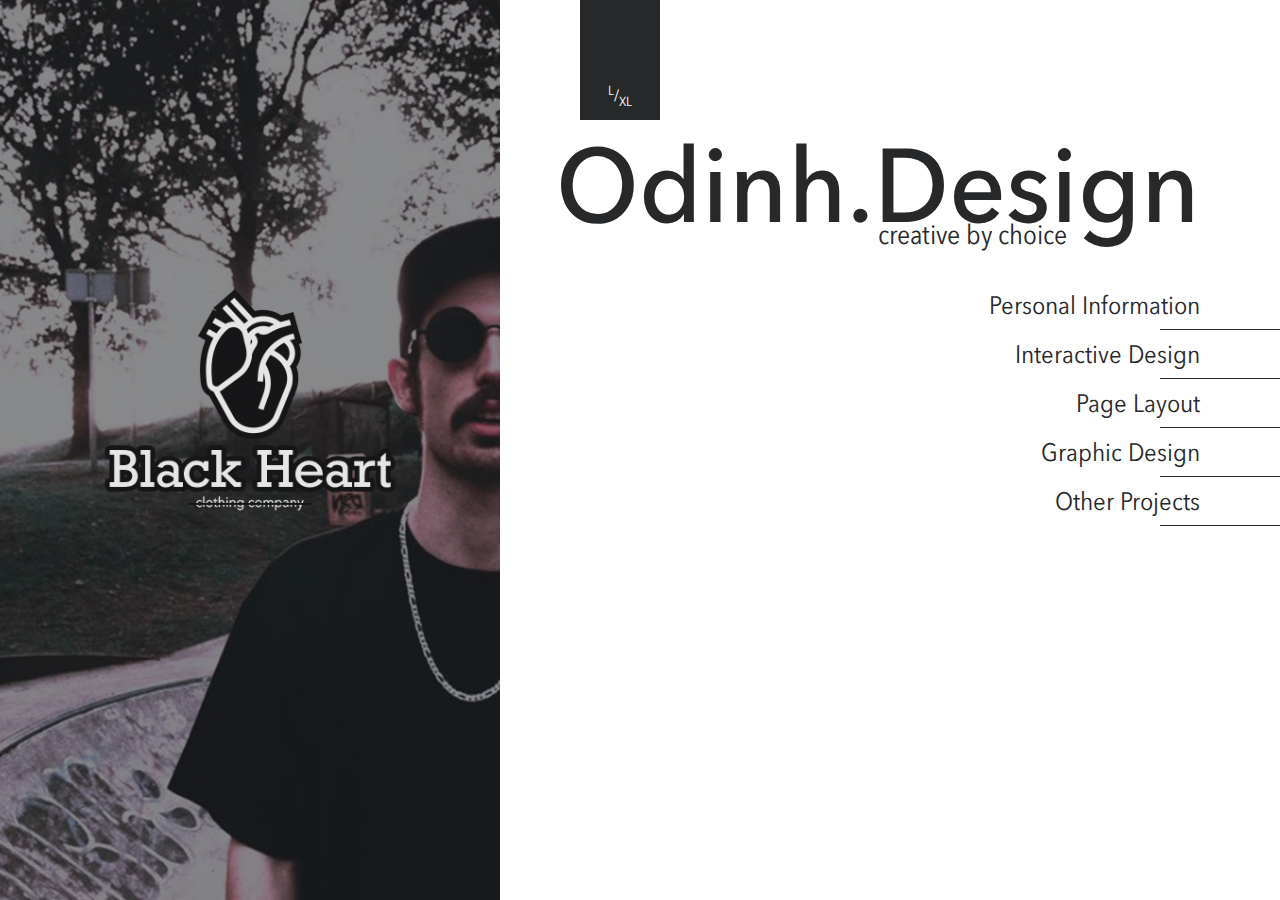
<file: index.html>
<!DOCTYPE html>
<!--                                   -->
<!-- the design and the functionallity -->
<!-- of this website is copyright of   -->
<!-- Odinn Hullekes @ Odinh.Design     -->
<!-- E-mail   :  Info@Odinh.Design     -->
<!-- Website  :  Odinh.design          -->
<!--                                   -->

<html lang="eng">

<!--TODO move the begin to a separate file-->

<head>
    <meta charset="UTF-8">

    <link rel="apple-touch-icon" sizes="180x180" href="favico/apple-touch-icon.png">
    <link rel="icon" type="image/png" sizes="32x32" href="favico/favicon-32x32.png">
    <link rel="icon" type="image/png" sizes="16x16" href="favico/favicon-16x16.png">
    <link rel="manifest" href="favico/site.webmanifest">
    <link rel="mask-icon" href="favico/safari-pinned-tab.svg" color="#27282a">
    <link rel="shortcut icon" href="favico/favicon.ico">

    <meta name="msapplication-TileColor" content="#ff0000">
    <meta name="msapplication-config" content="favico/browserconfig.xml">
    <meta name="theme-color" content="#ffffff">

    <!--NOTE possible animation for page transfer-->
    <!--<link rel="stylesheet" href="css/animations.css">-->
    <link rel="stylesheet" href="css/style.css">

    <script src="json/index.js"></script>
    <script src="js/main.js"></script>

    <title>Odin.Design</title>
</head>

<body onload="initialize()">
    <aside id="side">
        <div id="carousel">
        </div>
    </aside>
    <main id="main" name="main-page" class="h100">
        <div id="mark"> <sup>L</sup>/<sub>XL</sub></div>

        <h1 id="title">
            <a href="#">Odinh.Design</a>
            <sub id="subtitle">creative by choice</sub>
        </h1>
        <nav>

            <ul id="menu">
            </ul>
        </nav>
    </main>
    <!--TODO move end of file to separate file-->
</body>

</html>
</file>
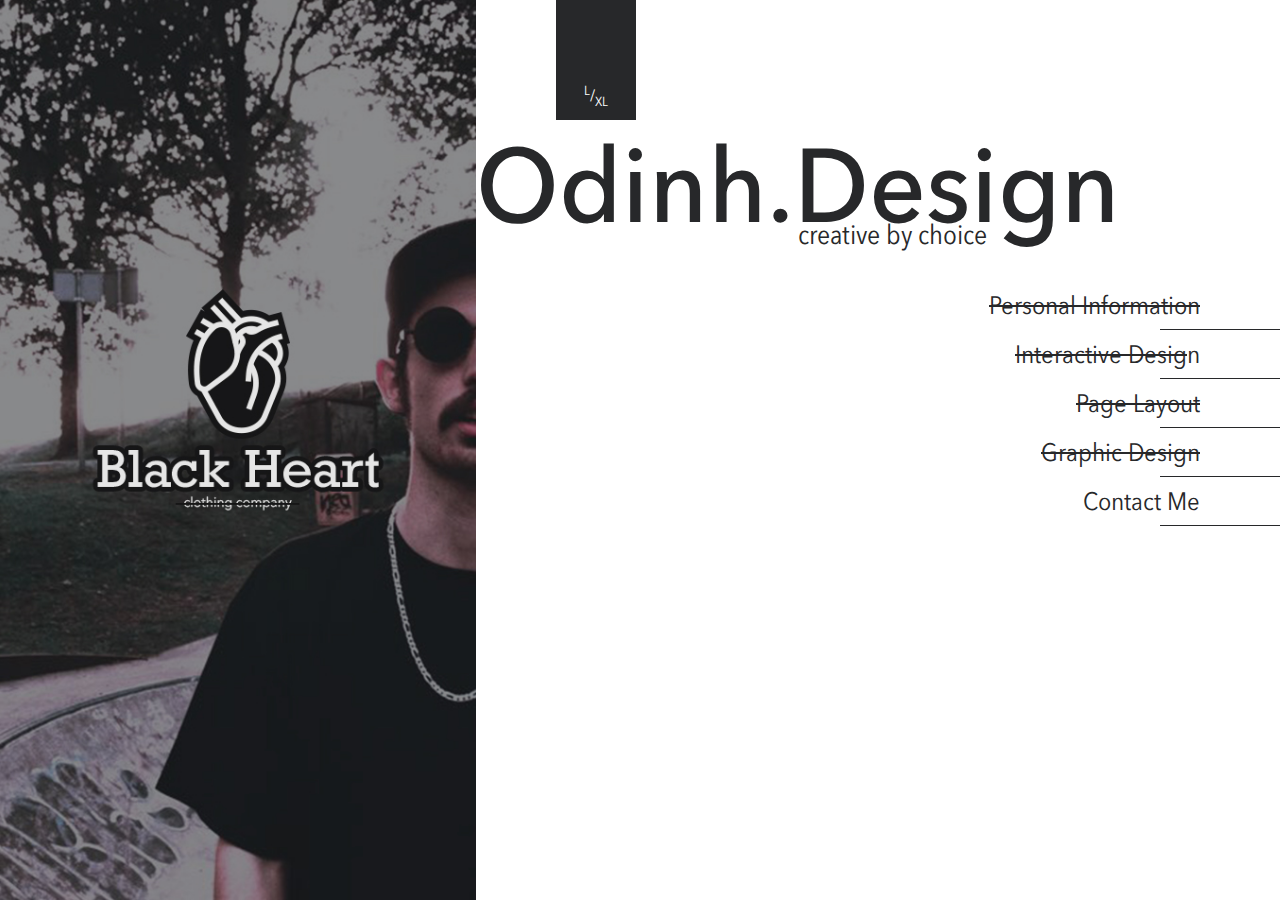
<file: website/index.html>
<!DOCTYPE html>
<!--                                   -->
<!-- the design and the functionallity -->
<!-- of this website is copyright of   -->
<!-- Odinn Hullekes @ Odinh.Design     -->
<!-- E-mail   :  Info@Odinh.Design     -->
<!-- Website  :  Odinh.design          -->
<!--                                   -->

<html lang="eng">

<!--TODO move the begin to a separate file-->

<head>
    <meta charset="UTF-8">
    <meta name="viewport" content="width=device-width, initial-scale=1, maximum-scale=1, user-scalable=no, minimal-ui">

    <link rel="apple-touch-icon" sizes="180x180" href="favico/apple-touch-icon.png">
    <link rel="icon" type="image/png" sizes="32x32" href="favico/favicon-32x32.png">
    <link rel="icon" type="image/png" sizes="16x16" href="favico/favicon-16x16.png">
    <link rel="manifest" href="favico/site.webmanifest">
    <link rel="mask-icon" href="favico/safari-pinned-tab.svg" color="#27282a">
    <link rel="shortcut icon" href="favico/favicon.ico">


    <meta name="msapplication-TileColor" content="#ff0000">
    <meta name="msapplication-config" content="favico/browserconfig.xml">
    <meta name="theme-color" content="#ffffff">

    <!--NOTE possible animation for page transfer-->
    <!--<link rel="stylesheet" href="css/animations.css">-->
    <link rel="stylesheet" href="css/mobile.css">
    <link rel="stylesheet" href="css/style.css">


    <script src="json/index.js"></script>
    <script src="js/main.js"></script>

    <title>Odin.Design</title>
</head>

<body onload="initialize()">
    <aside id="side">
        <div id="carousel">
        </div>
    </aside>
    <main id="main" name="main-page" class="h100">
        <div id="mark"> <sup>L</sup>/<sub>XL</sub></div>

        <h1 id="title">
            <a href="#">Odinh.Design</a>
            <sub id="subtitle">creative by choice</sub>
        </h1>
        <nav>

            <ul id="menu">
            </ul>
        </nav>
    </main>
    <!--TODO move end of file to separate file-->
</body>

</html>
</file>
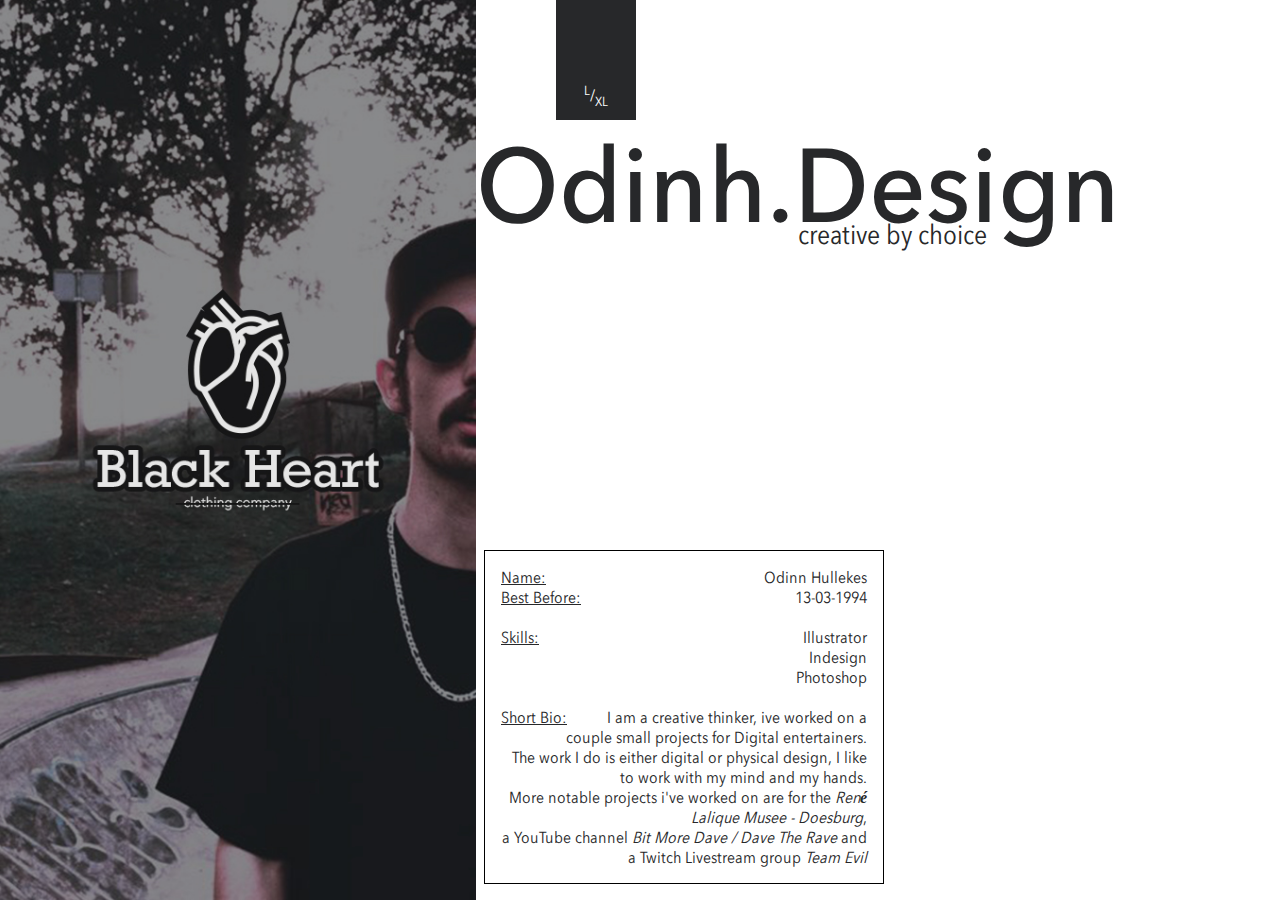
<file: website/personal-information.html>
<!DOCTYPE html>
<!--                                   -->
<!-- the design and the functionallity -->
<!-- of this website is copyright of   -->
<!-- Odinn Hullekes @ Odinh.Design     -->
<!-- E-mail   :  Info@Odinh.Design     -->
<!-- Website  :  Odinh.design          -->
<!--                                   -->

<html lang="eng">

<!--TODO move the begin to a separate file-->

<head>
    <meta charset="UTF-8">
    <meta name="viewport" content="width=device-width, initial-scale=1, maximum-scale=1, user-scalable=no, minimal-ui">

    <link rel="apple-touch-icon" sizes="180x180" href="favico/apple-touch-icon.png">
    <link rel="icon" type="image/png" sizes="32x32" href="favico/favicon-32x32.png">
    <link rel="icon" type="image/png" sizes="16x16" href="favico/favicon-16x16.png">
    <link rel="manifest" href="favico/site.webmanifest">
    <link rel="mask-icon" href="favico/safari-pinned-tab.svg" color="#27282a">
    <link rel="shortcut icon" href="favico/favicon.ico">

    <meta name="msapplication-TileColor" content="#ff0000">
    <meta name="msapplication-config" content="favico/browserconfig.xml">
    <meta name="theme-color" content="#ffffff">

    <!--NOTE possible animation for page transfer-->
    <!--<link rel="stylesheet" href="css/animations.css">-->
    <link rel="stylesheet" href="css/mobile.css">
    <link rel="stylesheet" href="css/style.css">

    <script src="json/index.js"></script>

    <title>Personal info - Odin.Design</title>
</head>

<body onload="">

    <aside id="side">
        <img class="carousel-image" src="images/carousel/blackheart.jpg">
    </aside>
    <main id="main" name="main-page" class="h100">
        <div id="mark"> <sup>L</sup>/<sub>XL</sub></div>

        <h1 id="title">
            <a href="/index.html">Odinh.Design</a>
            <sub id="subtitle">creative by choice</sub>
        </h1>
        <ul id="personal-information">
            <li>
                <span class="left-li">Name:</span>
                <span class="right-li">Odinn Hullekes</span>
            </li>
            <li>
                <span class="left-li">Best Before:</span>
                <span class="right-li">13-03-1994</span>
            </li>
            <li><br></li>
            <li>
                <span class="left-li">Skills:</span>
                <span class="right-li">Illustrator</span>
            </li>
            <li>
                <span class="right-li">Indesign</span>
            </li>
            <li>
                <span class="right-li">Photoshop</span>
            </li>
            <li><br></li>
            <li>
                <span class="left-li">Short Bio:</span>
                <span class="right-li">
                    I am a creative thinker, ive worked on a couple small projects for Digital entertainers.
                    <br> The work I do is either digital or physical design, I like to work with my mind and my hands.
                    <br> More notable projects i've worked on are for the <i>René Lalique Musee - Doesburg</i>,
                    <br> a YouTube channel <i>Bit More Dave / Dave The Rave</i> and a Twitch Livestream group <i>Team Evil</i>
                </span>
            </li>

        </ul>
    </main>
    <script>
        var currentTime = new Date();
        var month = currentTime.getMonth() + 1;
        var year = currentTime.getFullYear();
        if (month < 3) {
            year -= 1;
        }
        document.getElementById("age").innerHTML = "Age: " + (year - 1994);
    </script>
</body>
</html>
</file>
<file: css/animations.css>
@keyframes sidehide {
    to {
        flex: .01;
        flex: .00001;
    }
}

@keyframes sideshow {
    to {
        flex: .00001;
        flex: .43;
    }
}
</file>
<file: css/style.css>
/*-------------------------------------
/* the design and the functionallity
/* of this website is copyright of
/* Odinn Hullekes @ Odinh.Design
/* E-mail   :  Info@Odinh.Design
/* Website  :  Odinh.design
/*-----------------------------------*/

/*----- default styling -----*/

@font-face {
    font-family: Avenir;
    src: url('../fonts/Avenir.ttf');
}

* {
    box-sizing: border-box;
    margin: 0;
    padding: 0;
}

body {
    font-family: Avenir;
    color: #27282a;
    display: -webkit-flex;
    display: flex;
    font-variation-settings: 'wght' 100, 'wdth' 88.6799;
}

/*-----          -----*/

/*----- carousel -----*/

#side {
    overflow: hidden;
    -webkit-flex: .43;
    -ms-flex: .43;
    flex: .43;
    height: 100vh;
}

#carousel {
    width: 100%;
    transition: margin .6s;
}

.carousel-element {
    height: 100vh;
    width: 100%;
}

.carousel-image {
    height: 100%;
    width: 100%;
    object-fit: cover;
}

/*-----      -----*/

/*----- main -----*/

#main {
    -webkit-flex: .67;
    -ms-flex: .67;
    flex: .67;
    position: relative;
    padding-top: 120px;
    transition: flex;
    text-align: right;
    height: 100%;
}

#main a {
    text-decoration: none;
    color: #27282a;
}

#main #title {
    margin-right: 80px;
    font-size: 78.31pt;
    font-variation-settings: 'wght' 519, 'wdth' 95;
}

#main #title #subtitle {
    display: block;
    position: relative;
    left: -133px;
    top: -30px;
    font-size: 20pt;
    font-variation-settings: 'wght' 400, 'wdth' 86;
}

#main #mark {
    color: white;
    text-align: center;
    line-height: 180px;
    position: absolute;
    left: 80px;
    top: 0px;
    width: 80px;
    height: 120px;
    background-color: #27282a;
}

/*-----            -----*/

/*----- navigation -----*/

#main #menu {
    list-style-type: none;
    line-height: 36pt;
}



#main #menu li {
    font-size: 25px;
    float: right;
    clear: both;
}

/*TODO line fatter when hover, transition makes line page wide*/

#main #menu .nav-line {
    width: 120px;
    height: 1px;
    border-bottom: solid #27282a 1px;
    position: relative;
    right: 0;
    display: inline;
    transition: width 0.5s;
}

#main #menu .nav-item {
    margin-right: 80px;

}



/*----- -----*/
</file>
<file: website/css/animations.css>
@keyframes sidehide {
    to {
        flex: .01;
        flex: .00001;
    }
}

@keyframes sideshow {
    to {
        flex: .00001;
        flex: .43;
    }
}
</file>
<file: website/css/mobile.css>
/* Smartphones (landscape) ----------- */

@media only screen and (min-width: 321px){
    /*-------------------------------------
/* the design and the functionallity
/* of this website is copyright of
/* Odinn Hullekes @ Odinh.Design
/* E-mail   :  Info@Odinh.Design
/* Website  :  Odinh.design
/*-----------------------------------*/
    /*----- default styling -----*/

    body {
        font-family: Avenir;
        color: #27282a;
        height:100%;
        display: -webkit-flex;
        display: flex;
        font-variation-settings: 'wght' 100, 'wdth' 88.6799;
    }

    /*-----          -----*/
    /*----- carousel -----*/
    #side {
        display:none;
        
    }

    #carousel {
       display:none;
    }

    /*-----      -----*/
    /*----- main -----*/
    #main {
        -webkit-flex: 1;
        -ms-flex: 1;
        flex: 1;
        position: relative;
        transition: flex;
        text-align: right;
        height: 100%;
        padding-top: 16px;
    }

    #main a {
        text-decoration: none;
        color: #27282a;
    }

    #main #title {
        padding-right: 80px;
        font-size: 30pt;
        font-variation-settings: 'wght' 519, 'wdth' 95;
    }

    #main #title #subtitle {
        display: block;
        position: relative;
        left: -48px;
        top: -14px;
        font-size: 12pt;
        font-variation-settings: 'wght' 400, 'wdth' 86;
    }

    #main #mark {
        color: #ffffff;
        text-align: center;
        line-height: 20px;
        position: absolute;
        left: 80px;
        bottom: 0px;
        width: 80px;
        height: 120px;
        background-color: #27282a;
    }

    /*-----            -----*/
    /*----- navigation -----*/
    #main #menu {
        list-style-type: none;
        line-height: 36pt;
    }



    #main #menu li {
        font-size: 25px;
        float: right;
        clear: both;
    }

    /*TODO line fatter when hover, transition makes line page wide*/
    #main #menu .nav-line {
        width: 120px;
        height: 1px;
        border-bottom: solid #27282a 1px;
        position: relative;
        right: 0;
        display: inline;
        transition: width 0.5s;
    }

    #main #menu .nav-item {
        margin-right: 80px;

    }



    /*----- -----*/
}
@media only screen and (min-width: 321px) and (orientation:portrait){}
</file>
<file: website/css/style.css>
/*-------------------------------------
/* the design and the functionallity
/* of this website is copyright of
/* Odinn Hullekes @ Odinh.Design
/* E-mail   :  Info@Odinh.Design
/* Website  :  Odinh.design
/*-----------------------------------*/

/*----- default styling -----*/
@font-face {
    font-family: Avenir;
    src: url('../fonts/Avenir.ttf');
}

* {
    box-sizing: border-box;
    margin: 0;
    padding: 0;
}
html, body{
    height: 100%;
}
i{
    font-weight: 600;
}
#personal-information{
    margin-top: 20px;
    list-style: none;
    position: absolute;
    width: 90%;
    bottom:8px;
    left: 8px;
    border: 1px solid #000;
    padding:16px;
    margin:0 auto;
}
.left-li{
float:left;
    text-decoration: underline;
}

#personal-information ul li span{

}
@media only screen and (min-width: 1000px) {

#personal-information{
    width: 400px;
    left:0;
    margin:8px;
}


body {
    font-family: Avenir;
    color: #27282a;
    display: -webkit-flex;
    display: flex;
    font-variation-settings: 'wght' 100, 'wdth' 88.6799;
}

/*-----          -----*/

/*----- carousel -----*/

#side {
    overflow: hidden;
    -webkit-flex: .43;
    -ms-flex: .43;
    flex: .43;
    height: 100vh;
    display:block;
}

#carousel {
    display:inherit;
    width: 100%;
    transition: margin .6s;
}

.carousel-element {
    height: 100vh;
    width: 100%;
}

.carousel-image {
    height: 100%;
    width: 100%;
    object-fit: cover;
}

/*-----      -----*/

/*----- main -----*/

#main {
    -webkit-flex: .67;
    -ms-flex: .67;
    flex: .67;
    position: relative;
    padding-top: 120px;
    transition: flex;
    text-align: right;
    height: 100%;
}

#main a {
    text-decoration: none;
    color: #27282a;
}

#main #title {
    margin-right: 80px;
    font-size: 78.31pt;
    font-variation-settings: 'wght' 519, 'wdth' 95;
}

#main #title #subtitle {
    display: block;
    position: relative;
    left: -133px;
    top: -30px;
    font-size: 20pt;
    font-variation-settings: 'wght' 400, 'wdth' 86;
}

#main #mark {
    color: white;
    text-align: center;
    line-height: 180px;
    position: absolute;
    left: 80px;
    top: 0px;
    width: 80px;
    height: 120px;
    background-color: #27282a;
}

/*-----            -----*/

/*----- navigation -----*/

#main #menu {
    list-style-type: none;
    line-height: 36pt;
}



#main #menu li {
    font-size: 25px;
    float: right;
    clear: both;
}

/*TODO line fatter when hover, transition makes line page wide*/

#main #menu .nav-line {
    width: 120px;
    height: 1px;
    border-bottom: solid #27282a 1px;
    position: relative;
    right: 0;
    display: inline;
    transition: width 0.5s;
}

#main #menu .nav-item {
    margin-right: 80px;

}



/*----- -----*/
}
</file>
